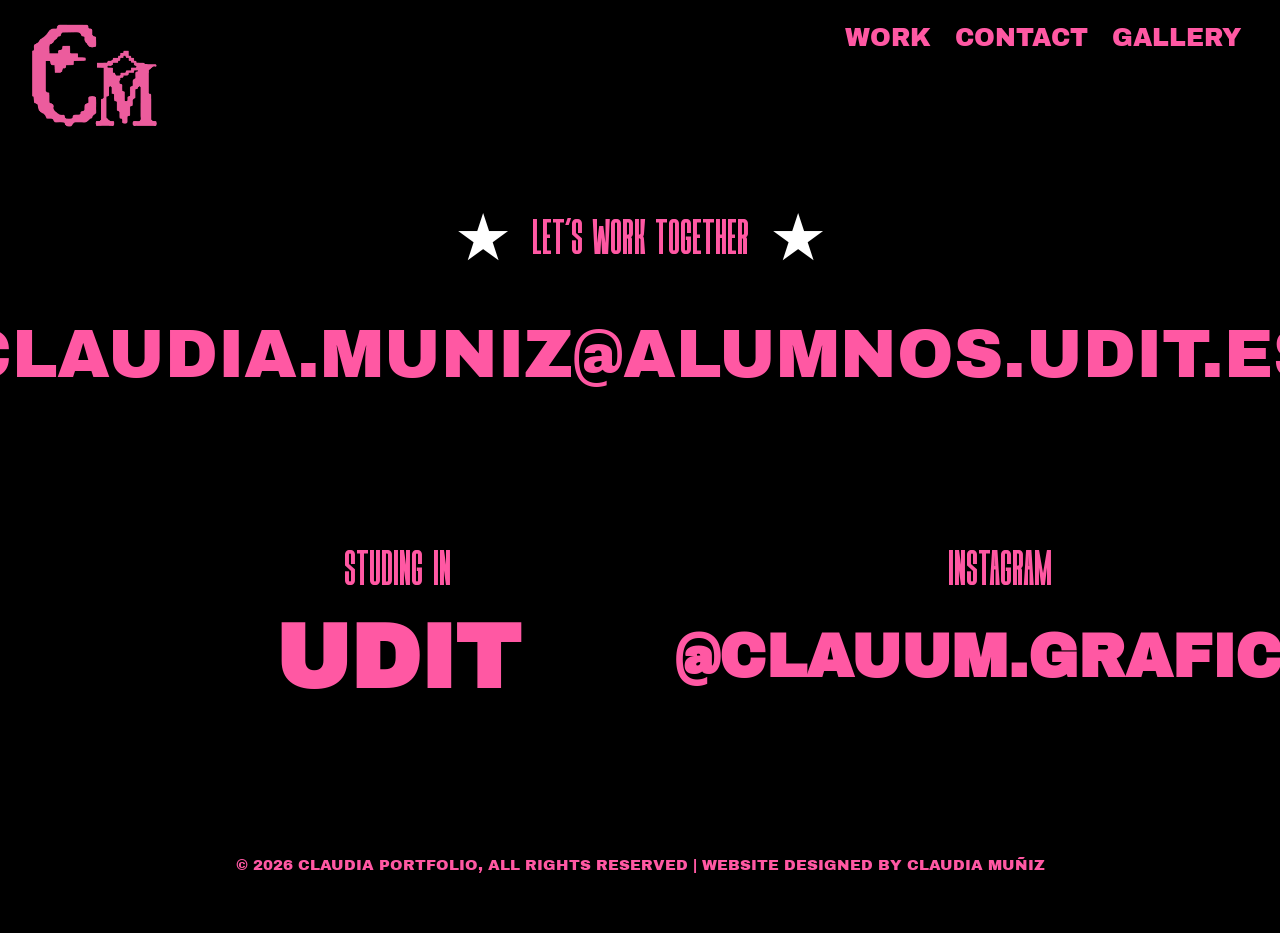
<file: contact.html>
<!DOCTYPE html>
<html lang="en">
<head>
    <meta charset="UTF-8">
    <meta name="viewport" content="width=device-width, initial-scale=1.0">
    <title>Document</title>
    <link rel="stylesheet" href="css/style.css">
    <link rel='stylesheet' href='https://cdn-uicons.flaticon.com/4.0.0/uicons-brands/css/uicons-brands.css'>
    <!-- FUENTES -->
     <link rel="preconnect" href="https://fonts.googleapis.com">
    <link rel="preconnect" href="https://fonts.gstatic.com" crossorigin>
    <link href="https://fonts.googleapis.com/css2?family=Archivo+Black&display=swap" rel="stylesheet">  

</head>
<body>
    <div class="wrapped">
        <nav>
            <a href="index.html"><img src="media/img/Logo.png" alt="logotype"></a>
            <div class="bottoms-menu">
                <ul>
                    <li>
                        <a href="work.html">WORK</a>
                    </li>
                    <li>
                        <a href="contact.html">CONTACT</a>
                    </li>
                    <li>
                        <a href="gallery.html">GALLERY</a>
                    </li>
                </ul>
            </div>
        </nav>
        <Section id="contact-information">
            <h1> <span>★</span> LET´S WORK TOGETHER <span>★</span> </h1>
            <p>CLAUDIA.MUNIZ@ALUMNOS.UDIT.ES</p>
            
            <div class="contact-bottom">
                <div class="based-in">
                <h3>STUDING IN</h3>
                <H2>UDIT</H2>
                </div>
                <div class="instagram">
                    <h3>INSTAGRAM</h3>
                    <H2>@CLAUUM.GRAFICS</H2>
                </div>
            </div>
            
            

        </Section>
        <footer>
            <p>© 2026 CLAUDIA PORTFOLIO, ALL RIGHTS RESERVED | WEBSITE DESIGNED BY CLAUDIA MUÑIZ</p>
        </footer>
    </div>
</body>
</html>
</file>
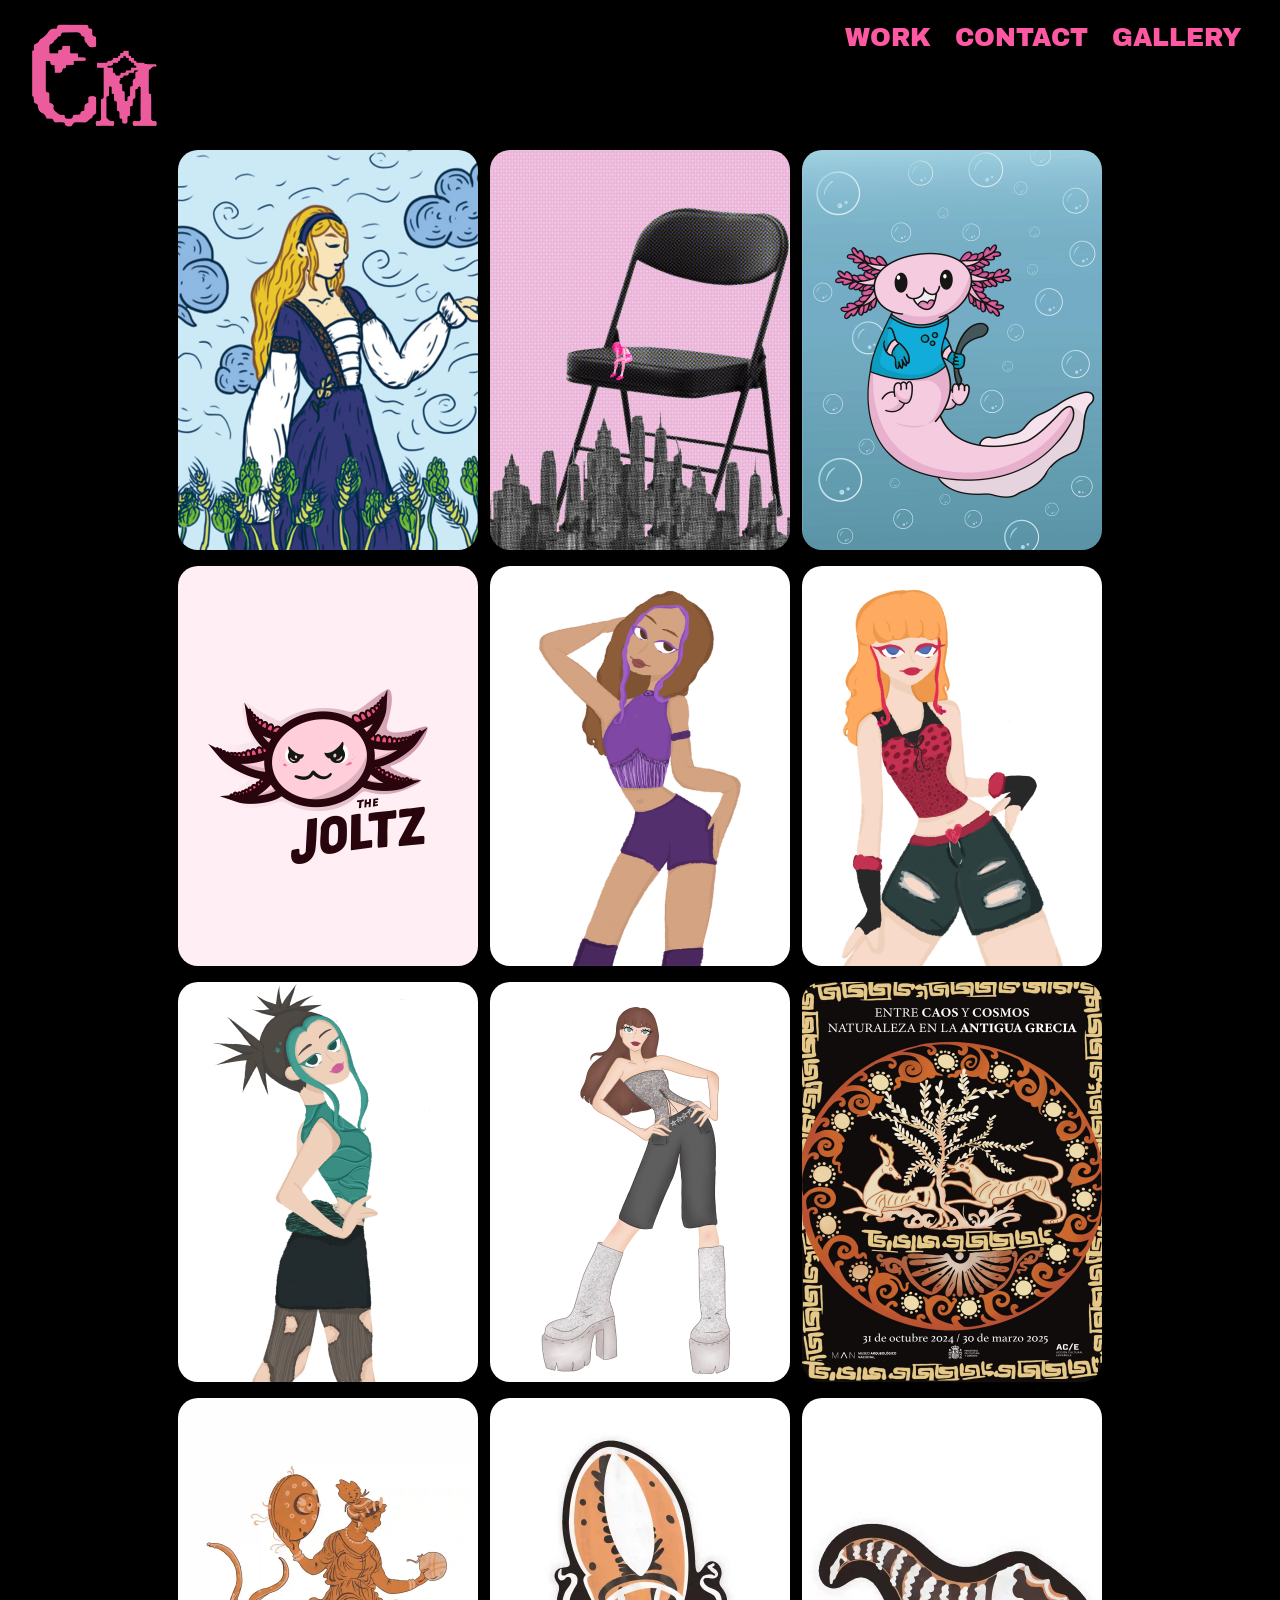
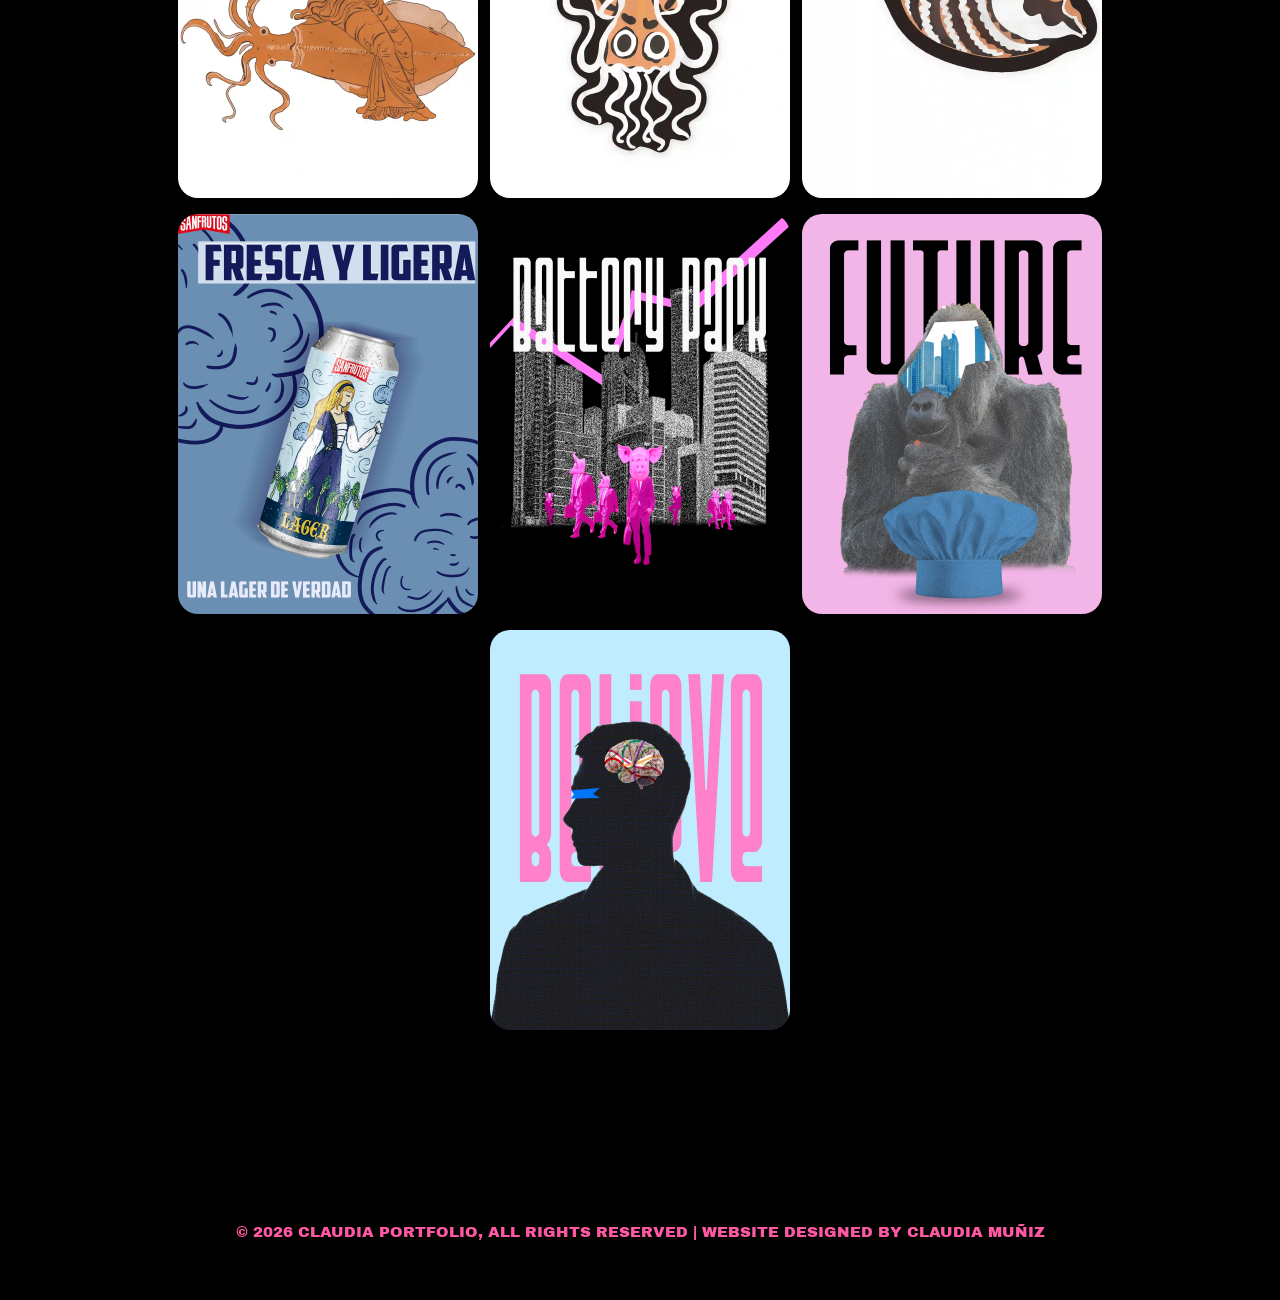
<file: gallery.html>
<!DOCTYPE html>
<html lang="en">
<head>
    <meta charset="UTF-8">
    <meta name="viewport" content="width=device-width, initial-scale=1.0">
    <title>Document</title>
    <link rel="stylesheet" href="css/style.css">
    <link rel='stylesheet' href='https://cdn-uicons.flaticon.com/4.0.0/uicons-brands/css/uicons-brands.css'>
    <!-- FUENTES -->
     <link rel="preconnect" href="https://fonts.googleapis.com">
    <link rel="preconnect" href="https://fonts.gstatic.com" crossorigin>
    <link href="https://fonts.googleapis.com/css2?family=Archivo+Black&display=swap" rel="stylesheet">  

</head>
<body>
    <div class="wrapped">
        <nav>
            <a href="index.html"><img src="media/img/Logo.png" alt="logotype"></a>
            <div class="bottoms-menu">
                <ul>
                    <li>
                        <a href="work.html">WORK</a>
                    </li>
                    <li>
                        <a href="contact.html">CONTACT</a>
                    </li>
                    <li>
                        <a href="gallery.html">GALLERY</a>
                    </li>
                </ul>
            </div>
        </nav>
        <header>
            <h1> </h1>
            <p></p>
        </header>
        <section id="gallery">
            <ul>
                <li>
                    <img src="media/img/gallery-photo-1.webp" alt="">
                </li>
                <li>
                    <img src="media/img/gallery-photo-2.webp" alt="">
                </li>
                <li>
                    <img src="media/img/gallery-photo-3.webp" alt="">
                </li>
                <li>
                    <img src="media/img/gallery-photo-4.webp" alt="">
                </li>
                <li>
                    <img src="media/img/gallery-photo-5.webp" alt="project photo">
                </li>
                <li>
                    <img src="media/img/gallery-photo-6.webp" alt="project photo">
                </li>
                <li>
                    <img src="media/img/gallery-photo-7.webp" alt="project photo">
                </li>
                <li>
                    <img src="media/img/gallery-photo-8.webp" alt="project photo">
                </li>
                <li>
                    <img src="media/img/gallery-photo-9.webp" alt="project photo">
                </li>
                <li>
                    <img src="media/img/gallery-photo-10.webp" alt="project photo">
                </li>
                <li>
                    <img src="media/img/gallery-photo-11.webp" alt="project photo">
                </li>
                <li>
                    <img src="media/img/gallery-photo-12.webp" alt="project photo">
                </li>
                <li>
                    <img src="media/img/gallery-photo-13.webp" alt="project photo">
                </li>
                <li>
                    <img src="media/img/gallery-photo-14.webp" alt="project photo">
                </li>
                <li>
                    <img src="media/img/gallery-photo-15.webp" alt="project photo">
                </li>
                <li>
                    <img src="media/img/gallery-photo-16.webp" alt="project photo">
                </li>
            </ul>

        </section>
        <footer>
            <p>© 2026 CLAUDIA PORTFOLIO, ALL RIGHTS RESERVED | WEBSITE DESIGNED BY CLAUDIA MUÑIZ</p>
        </footer>
    </div>
    
</body>
</html>
</file>
<file: css/style.css>
@font-face {
    font-family:CHOXR;
    src: url(../fonts/CHOXR.ttf);
}

@font-face {
    font-family: Arcadeclassic-regular;
    src: url(../fonts/arcadeclassic.regular.ttf);
}

@font-face {
    font-family: Retrogression-Regular;
    src: url(../fonts/Retrogression-Regular.ttf);
}
*{
    margin:0;
    padding:0;
    box-sizing: border-box;
}

html {
    background-color:black;
    scroll-behavior: smooth;
}

.wrapped {
    max-width: 1600px;
    margin: 0 auto;
    padding:0 25px;

}

nav{
    display: flex;
    justify-content: space-between;
    padding: 24px 0;
    position:fixed;
    top: 0;
    left: 25px;
    right: 25px;
    width: 95%;
    z-index: 9999;
    
}
nav > a > img {
    width:150px;
    height: auto;
    display: flex;
    transition: 0.5s;
}

.bottoms-menu > ul {
    list-style: none;
    display: flex;
    gap: 24px ;
 }
.bottoms-menu > ul > li > a {
    text-decoration: none;
    color:#FF58A3;
    font-family:"Archivo Black", sans-serif;
    font-weight: 400;
    font-size: 25px;
    transition: 0,5s;
 }
 .bottoms-menu > ul > li > a:hover{
    color:#ff1d82;
    font-size: 27px;

 }
.header-home{
    display: flex;
    width: 100%;
    height: auto;
    padding: 140px 5px;
    align-items: center;
    justify-content: center;
    margin-top: 120px;
}
.header-home > img {
    width: 92%;
    height: auto;
    display: flex;
    align-items: center;
    align-content: center;
 }

.divider{
background-color: #FF58A3;
color: black;
font-family: "CHOXR";
font-size: 50px;
display: flex;
align-items: center;
align-content:center;
justify-content: center;
white-space: nowrap;
}

#about-me {
 display: flex;
 flex-direction: column;
 padding: 20px 30px;
}

.about-me-top{
    display: flex;
    align-items: flex-start;
    gap: 60px;
    margin-top: 50px;
    justify-content: center;
    align-content: center;
}
.portfolio-img {
    background-color: rgba(255, 88, 163, 0.594);
    border: 3px #FF58A3 solid;
    border-radius: 10%;
    height: fit-content ;
   display: flex;
   align-items: center;
   justify-content: center;
   max-width: 400px;
   min-width: 320px;
   width: 100%;
}
.portfolio-img > img{
    overflow: hidden;
    border-radius: 10%;
    object-fit: cover;
    display: flex;
    width: 100%;
}

.about-me-info > h1 {
    font-family: "CHOXR";
    font-size: 70px;
    color: #FF58A3;
    font-weight: 8;
    margin-top: 0;
    line-height: 1;
    margin-bottom: 10px;
}
.about-me-info > p {
    font-family: "Archivo Black", sans-serif;
    font-size: 20px;
    margin-bottom: 25px;
    margin-right: 75px;
    color: white;
}
.about-me-info > a {
    text-decoration: none;
    color: black;
    border-radius: 100px;
    background-color: #FF58A3;
    font-family:"CHOXR" ;
    padding: 0 50px;
    margin-top: 25px;
    margin-left: auto;
    margin-right: auto;
    font-size: 60px;
    display: flex;
    align-items: center;
    justify-content: center;
    width: fit-content;  
    gap: 10px;
    transition: 0,5s;
}
.about-me-info > a:hover{
    background-color: #ff1d82;
    color:white;
}

.about-me-bottom{
    display: flex;
    align-items: flex-start;
    justify-content: center;
    max-width: 1200px;
    margin: 30px auto;
    gap: 180px;
    flex-wrap: wrap;
}
.software{
   padding: 0%;
   margin: 0%;
   min-width: fit-content;
   display: flex;
   flex-direction: column;
}
.software > span{
    display: flex;
    justify-content: left;
    align-items:center;
    color: white;
    font-family:"Arcadeclassic-regular";
    font-size: 30px;
    border-radius: 40px ;
    border: 2px #FF58A3 solid;
    height: auto;
    margin-bottom: 30px;
    width: fit-content;
    padding: 10px 30px 

}

.software > ul {
    list-style: none;
    display: flex;
    gap: 24px;
    padding: 0%;
    margin: 0%;
   align-items: center;
   justify-content: left;
}
.software > ul > li {
    display: flex;
    align-items: center;
    justify-content: center;
}
.software > ul > li > a {
    text-decoration: none;
    color: black;
    font-size: 60px;
    border: 2px #FF58A3 solid;
    border-radius: 20%;
    display: flex; 
    align-items: center;
    justify-content: center;
    width: 60px;
    height: 60px;
    box-sizing: border-box;
    overflow: hidden;
    line-height: 0%;
    background-color: white;
}
.software > ul > li:nth-child(5) > a {
    background-color: black;
}
.software > ul > li:nth-child(5) > a > i{
    font-size: 30px;
    color: white;
}
.software > ul > li:last-child > a{
    background-color: black;
}
.software > ul > li:last-child > a > i{
    font-size: 35px;
    color: white;
}

.languages{
   padding: 0%;
   margin: 0%;
   min-width: fit-content;
}

.languages > span {
   display: flex;
    justify-content: left;
    align-items:center;
    color: white;
    font-family:"Arcadeclassic-regular";
    font-size: 30px;
    border-radius: 40px ;
    border: 2px #FF58A3 solid;
    height: auto;
    margin-bottom: 30px;
    width: fit-content;
    padding: 10px 30px  
}

.languages > ul {
    list-style: none;
    display: flex;
    padding: 0%;
    margin: 0%;
   align-items: flex-start;
   justify-content: left;
   flex-direction: column;
}

.languages > ul > li {
    color: white;
    font-size: 30px;
    font-family: "Arcadeclassic-regular";
}

#watch-my-work{
    display: flex;
    align-items: center;
    justify-content: center;
    flex-direction: column;
    margin-bottom: 40px;
}

#watch-my-work >h1 {
    align-items: center;
    align-content:center;
    gap: 20px;
    color: #FF58A3;
    font-family: "CHOXR";
    font-size: 200px ;
    font-weight: 8;
    text-align: center;
    margin: 80px 0;
    padding: 0;
    line-height: 1;
    margin-bottom: 30px;
}

#watch-my-work > h1 > span {
    color: white;
}

#watch-my-work > a {
    color: white;
    font-family:"Arcadeclassic-regular" ;
    font-size: 50px;
    text-decoration: none;
    margin-bottom: 80px;
    align-items: center;
    border: 3px #FF58A3 solid;
    padding: 10px 60px;
    border-radius: 30px;
    transition: 0,8s;
}
#watch-my-work > a:hover{
    margin-top: 20px;
    color:#FF58A3;
    border: 3px #ff1d82 solid;
}
#watch-my-gallery{
    display: flex;
    align-items: center;
   justify-content: center;
   
}
#watch-my-gallery > video{
    width: 100%;
    position: relative;
}

#watch-my-gallery > a{
    position: absolute;
    font-size: 100px;
    font-family: "CHOXR";
    color: #FF58A3;
    background-color: black;
    border-radius: 80px;
    text-decoration: none;
    padding: 10px 90px;
    justify-content: center;
    text-align: center;
    opacity: 0;
    transition: 0.8s

}
#watch-my-gallery:hover > a{
    opacity: 1;
}
#are-you-interested-now{
    display: flex;
    flex-direction: column;
    overflow: hidden;
    margin-top: 40px;
}

#are-you-interested-now > h1{
    font-size: 200px;
    font-family: "CHOXR";
    padding: 0;
    font-weight: 8;
    line-height: 1; 
}

#are-you-interested-now > h1:first-of-type{
    color: white;
    align-items: flex-start;
    margin-bottom: 30px;
    margin-left: 90px;
}
#are-you-interested-now > h1:first-of-type > span{
    font-family: "Retrogression-Regular";
    color: #FF58A3;
}
#are-you-interested-now > h1:last-of-type{
    color: #FF58A3;
    align-items: flex-end;
    margin-bottom: 30px;
    margin-left: 320px;
}
#are-you-interested-now > a{
    color:#FF58A3;
    font-family:"Arcadeclassic-regular" ;
    font-size: 50px;
    padding: 10px 60px;
    text-decoration: none;
    margin-bottom: 80px;
    align-items: center;
    border: 3px white solid;
    border-radius: 30px;
    align-items: center;
    justify-content: center;
    align-self: center;

}
#are-you-interested-now > a:hover{
    margin-top: 20px;
    color:white;
    border: 3px #ff1d82 solid;
}
footer > p{
    margin-top: 150px;
    margin-bottom: 60px;
    text-align: center;
    align-items: center;
    justify-content: center;
    color:#FF58A3;
    font-family: "Archivo Black", sans-serif ;
    font-size: 15px;
    box-sizing: border-box;
    overflow: hidden;
    display: flex;
}

/* WORK */

#work-section{
    display: flex;
    flex-direction: column;
    align-items: center; justify-content: center;
}
#work-section >h1 {
    display: flex;
    text-align: center;
    align-items: center;
    justify-content: center;
    font-family:"CHOXR" ;
    color: #FF58A3;
    font-size: 120px;
    font-weight: 100;
    margin-top: 150px;
    margin-bottom: 20px;
}
#work-section >h1 > span {
    color: white;
    font-size: 90px;
    margin: 0 20px;
}
.show-project{
   position: relative;
   max-width: 1000px;
   min-width: none;
   margin: 0 auto;
   line-height: 0;
}

.image-color{
    position: absolute; 
   border-radius: 30px;
   top: 0;
   left: 0;
   width: 100%;
   height: auto;
   opacity: 0;
   transition: 0.8s;
   margin-bottom: 30px;
   z-index: 10;
   
}
.show-project:hover > .image-color {
    opacity: 1;
}
.image-byn{
    position: relative;
   border-radius: 30px;
   width: 100%;
   height: 100%;
   display: block;
    margin-bottom: 30px;
   
}
.show-project > a{
    display: flex;
    align-items: center;
    align-content: center;
    position: absolute; 
    text-decoration: none;
   border-radius: 30px;
   font-family:"CHOXR" ;
   font-size: 50px;
   color: #ff1d82;
   border: 3px #ff1d82 solid;
   padding: 30px 40px;
   transition: 0.8s;
   text-align: center;
   left: 35%;
   top: 50%;
   z-index: 11;
   opacity: 0;

}
.show-project:hover > a {
    opacity: 1;
}
.project > p {
    display: flex;
    align-items: center;
    justify-content: center;
    text-align: center;
    color: white;
    font-family:"CHOXR" ;
    font-size: 40px;
    margin-bottom: 0;

}

.show-project:hover ~ p {
    color: #ff1d82;
}

.project > h2 {
    display: flex;
    align-items: center;
    justify-content: center;
    text-align: center;
    color: white;
    font-family:"CHOXR";
    font-size: 150px;
    font-weight: 100;
    
}
.show-project:hover ~h2 {
    color: #ff1d82;
}

/* PROJECT PRESENTATION */

#proyect-presentation{
    display: flex;
    flex-direction: column;
    align-items: center;
    justify-content: center;
    margin-top:100px;
    
}
#proyect-presentation > h1{
    font-family:"CHOXR" ;
    font-size: 150px;
    color: #FF58A3;
    text-align: center;
    font-weight: 100;
    box-sizing: border-box
}
#proyect-presentation > img{
    max-width: 1000px;
   min-width: none;
   border-radius: 30px;
   margin: 20px 0;

}
#proyect-presentation > p{
    text-align: left;
    color: white;
    font-family:"Archivo Black", sans-serif ;
    font-size: 22px;
    padding-left: 230px;
    padding-right: 230px;
    margin: 22px 0;
}
/* CONTACT */

#contact-information{
    margin-top: 200px;
}
#contact-information > h1{
    font-family: "CHOXR";
    font-size: 50px;
    font-weight: 100;
    color: #FF58A3;
    display: flex;
    justify-content: center;
    align-items: center;
    text-align: center;
    margin-bottom: 20px;
    transition: 0.5s;

}
#contact-information > h1:hover{
    color: white;
    font-size: 60px;
}
#contact-information > h1 > span{
    font-size: 65px;
    color: white;
     margin: 0 20px;
}
#contact-information > h1:hover > span{
    color: #FF58A3;
    font-size: 40px;
}
#contact-information > p{
    color:#FF58A3;
    font-family:"Archivo Black", sans-serif ;
    font-size: 68px;
    display: flex;
    align-items: center;
    justify-content: center;
    text-align: center;
    margin-top: 40px;
    margin-bottom: 150px;
    transition: 0.8s;
}
#contact-information > p:hover{
    color: white;
}
.contact-bottom{
    display: flex;
    align-items: flex-start;
    gap:  5px;
    margin-top: 35px;
    flex-direction: row;
    margin: 0%;
    width: auto;
    
}
.based-in{
   
   display: flex;
   align-items: center;
   flex-direction: column;
   box-sizing: border-box;
   margin: 0;
   width: auto;
   margin-left: 250px;
   transition: 0.8s;
}
.based-in :hover{
    color: white;
}

.instagram{

   display: flex;
   align-items: center;
   flex-direction: column;
   box-sizing: border-box;
   margin: 0;
   width: auto;
   margin-left: 150px;
   margin-right: 100px;
   transition: 0.8s;
}

.instagram :hover{
    color: white;
}
.contact-bottom > div > h3{
    font-family: "CHOXR";
    font-size: 50px;
    margin-bottom: 10px;
    color: #FF58A3;
    font-weight: 100;
}
.based-in >h2{
    font-family: "Archivo Black", sans-serif;
    font-size: 90px;
    color: #FF58A3;
    
}
.instagram > h2{
    font-family: "Archivo Black", sans-serif;
    font-size: 60px;
    color: #FF58A3;
    margin-top: 15px; 
}

/* GALLERY */

#gallery {
    padding: 50px 0 40px 0;
    margin-top: 100px;
}
#gallery > ul{
    list-style: none;
    display: flex;
    flex-wrap: wrap;
    gap: 12px;
    align-items: center;
    justify-content: center
}
#gallery > ul > li{
    flex: 0,9%;
    justify-content: center;
}
#gallery > ul > li >img{
    max-width: 300px;
    min-width: none;
    border-radius: 20px;
}

@media screen and (max-width: 1070px) {
    .wrapped{ padding:0 20px;}
    nav{padding: 20px 0;}
    nav > a > img {width:150px;}
    .bottoms-menu > ul {gap: 15px; margin-right: 20px;}
    .bottoms-menu > ul > li > a { font-size: 20px;}
    .bottoms-menu > ul > li > a:hover{ font-size: 24px;}
    .header-home{ margin-top: 80px;padding: 100px 5px;}
    .divider{font-size: 30px;}
    .about-me-top{ flex-direction: column; align-items: center; gap: 30px; text-align: center;}
    .portfolio-img {max-width: 350px;min-width: 210px;}
    .about-me-info > h1 { font-size: 58px;}
    .about-me-info > p { margin-right: 0;padding: 0 30px; font-size: 16px;  text-align: left; align-items: center; justify-content: center;}
    .about-me-info > a { font-size: 48px;}
    .about-me-bottom{ gap: 50px; align-items: center; justify-content: left;  text-align: center; }
    .software > span{text-align: center; align-items: center; justify-content: center; font-size: 30px;}
    .software > ul {justify-content: center; align-items: center; text-align: center;}
    .software > ul > li > a { font-size: 50px; width: 50px; height: 50px;}
    .languages > span {font-size: 30px;}
    .languages > ul > li {font-size: 30px;} 
    #watch-my-work >h1 {font-size: 100px; margin: 60px 0;}
    #watch-my-work > a {font-size: 30px; margin-bottom: 40px;}
    #watch-my-gallery > a{font-size: 60px;  padding: 10px 70px; opacity: 1;}
    #are-you-interested-now > h1{font-size: 100px;}
    #are-you-interested-now > h1:last-of-type {margin-left: 0;}
    #are-you-interested-now > a{ font-size: 35px; padding: 10px 40px;}
    footer > p{font-size: 10;}
    /* WORK */
    #work-section >h1{font-size: 90px;margin-top: 100px}
    #work-section >h1 > span{font-size: 70px; opacity: 1;}
    .project > p {font-size: 30px;}
    /* PROJECTS */
    #proyect-presentation > h1{font-size: 100px;}
    #proyect-presentation > img{max-width: 500px;}
    #proyect-presentation > p {padding-left: 0; padding-right: 0; font-size: 17px;}
    /* CONTACT */
    #contact-information{margin-top: 120px;}
    #contact-information > h1{font-size: 30px;}
    #contact-information > h1 > span{font-size: 45px;}
    #contact-information > p {margin-top: 40px;margin-bottom: 100px; font-size: 25px;}
    .contact-bottom > div > h3{font-size: 30px;}
    .based-in{margin-left:0px;}
    .based-in{ margin-left: 40px; margin-left: 20px;}
    .instagram{margin-left: 80px;}
    .based-in >h2 { font-size: 70px;}
    .instagram > h2{font-size: 40px;}
    
    
    
}
    


@media screen and (max-width: 480px){
    .wrapped{ padding:0 10px;}
    nav{padding: 15px 0; }
    nav > a > img { width:70px;}
    .bottoms-menu > ul {gap: 9px; margin-right:15px ;}
    .bottoms-menu > ul > li > a { font-size: 14px;}
    .bottoms-menu > ul > li > a:hover{ font-size: 16px;}
    .header-home{ margin-top: 30px;padding: 80px 5px;}
    .divider{font-size: 20px;}
    #about-me {padding: 0 20px;}
    .about-me-top{ flex-direction: column; align-items: center; gap: 15px; text-align: center;}
    .portfolio-img {max-width: 200px;min-width: 100px;}
    .about-me-info > h1 { font-size: 38px;}
    .about-me-info > p { margin-right: 0;padding: 0 12px; font-size:12px;  text-align: left; align-items: center; justify-content: center;}
    .about-me-info > a { font-size: 28px;}
    .about-me-bottom{ gap: 20px; align-items: center; justify-content: left;  text-align: center; margin-left: 45px;}
    .software > span{text-align: center; align-items: center; justify-content: center; font-size: 25px;}
    .software > ul {justify-content: center; align-items: center; text-align: center; flex-direction: column;}
    .software > ul > li > a { font-size: 30px; width: 30px; height: 30px;}
    .languages > span {font-size: 20px;}
    .languages > ul > li {font-size: 20px;align-items: flex-start;} 
    #watch-my-work >h1 {font-size: 30px; margin: 10px 0;}
    #watch-my-work > a {font-size: 15px; margin-bottom: 20px;}
    #watch-my-gallery > a{font-size: 20px; padding: 10px 40px; opacity: 1;}
    #are-you-interested-now > h1{font-size: 50px;}
    #are-you-interested-now > h1:last-of-type {margin-left: 0;}
    #are-you-interested-now > h1:first-of-type {margin-left: 150px;}
    #are-you-interested-now > a{ font-size: 20px; padding: 10px 20px;}
    footer > p{font-size: 5;margin-top: 50px}
    /* WORK */
    #work-section >h1{font-size: 70px;margin-top: 85px}
    #work-section >h1 > span{font-size: 50px;}
    .show-project > a{font-size: 20px; opacity: 1;}
    .project > p {font-size: 25px;}
    /* PROJECT */
    #proyect-presentation > h1{font-size: 70px;}
    #proyect-presentation > img{max-width: 300px;}
    #proyect-presentation > p {padding-left: 0; padding-right: 0; font-size: 13px;}
    
    /* CONTACT */
    #contact-information{margin-top: 90px;}
    #contact-information > h1{font-size: 30px;}
    #contact-information > h1 > span{font-size: 15px;}
    #contact-information > p {margin-top: 20px;margin-bottom: 80px; font-size: 15px;}
    .based-in{margin-left:0px;}
    .contact-bottom > div > h3{font-size: 20px;}
    .based-in >h2 { font-size: 25px;}
    .based-in{ margin-left: 20px; margin-right: 10px;}
    .instagram{margin-left: 60px;}
    .instagram > h2{font-size: 15px;}
}
</file>
